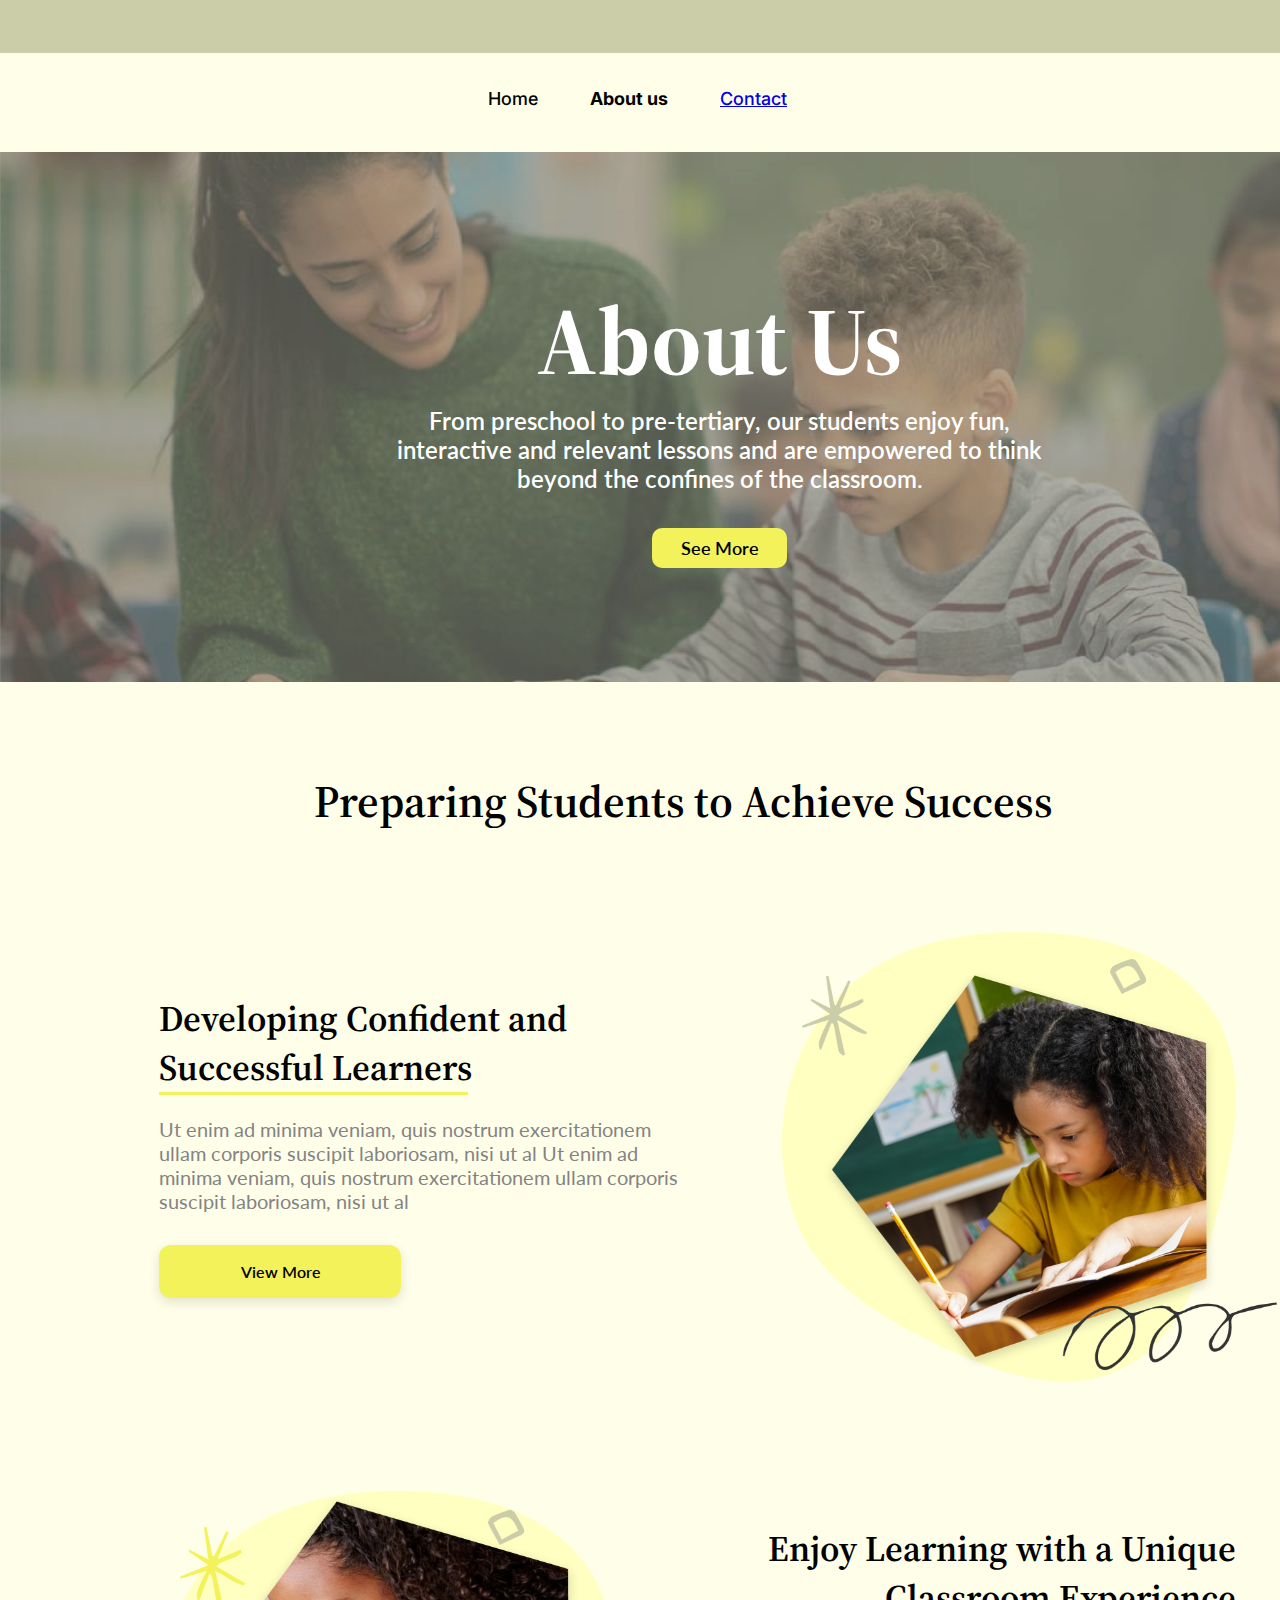
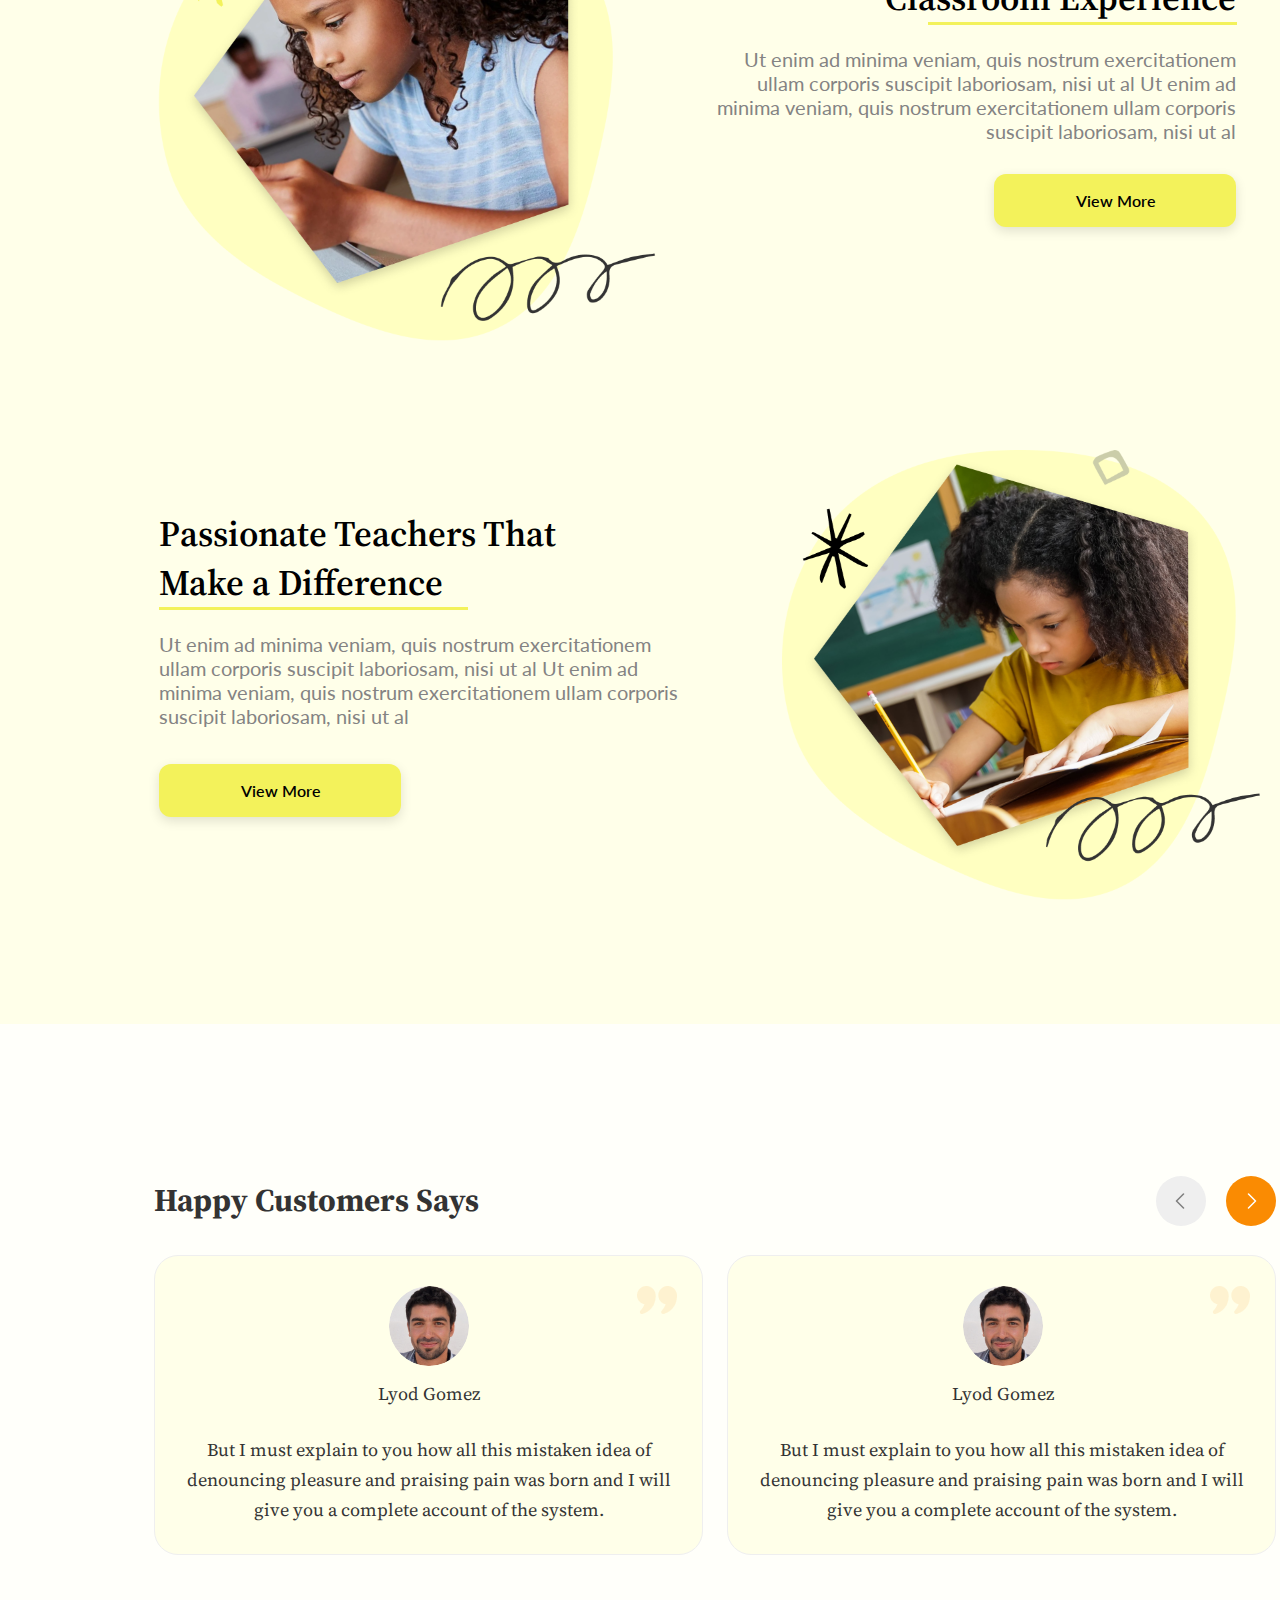
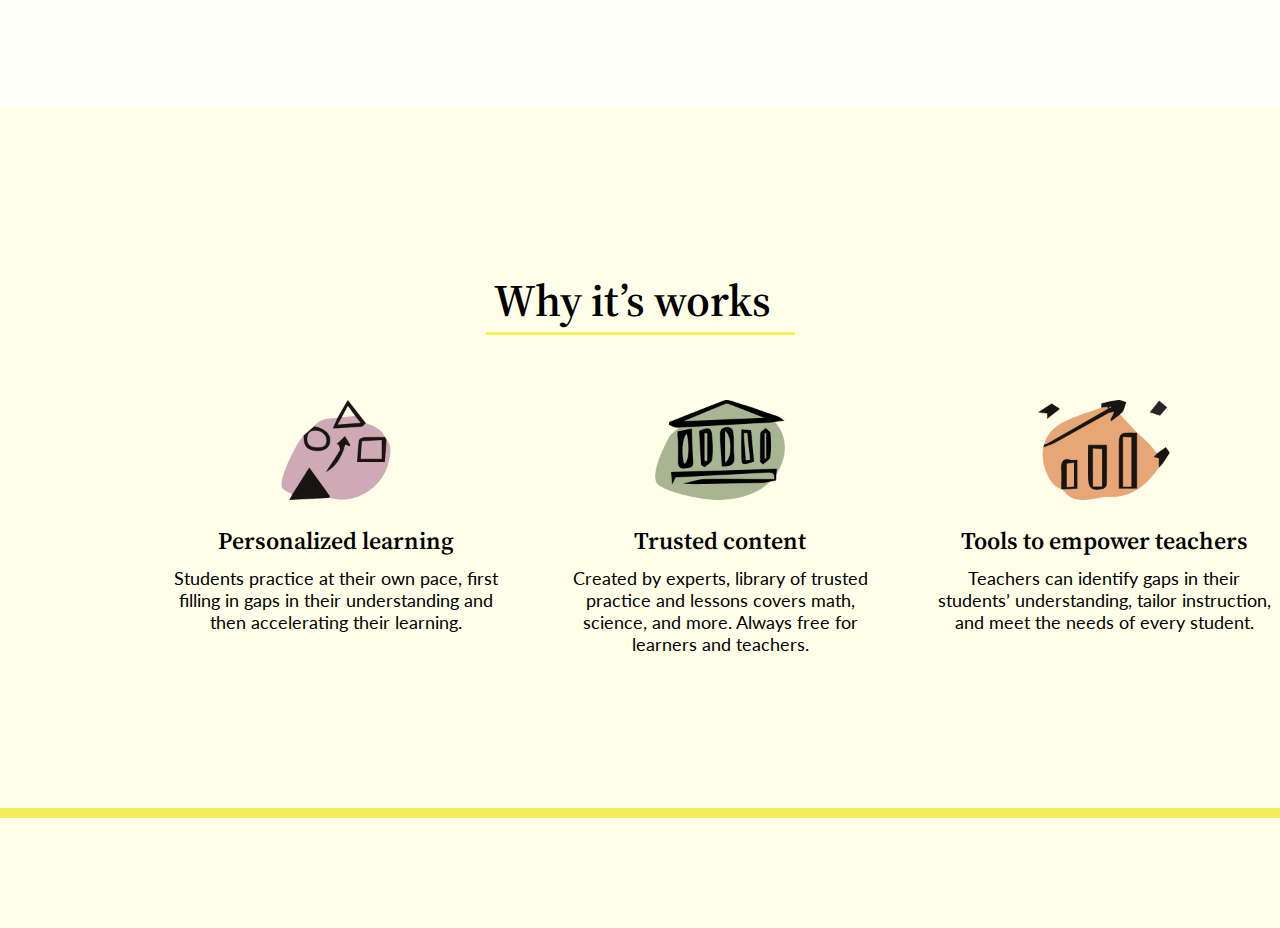
<file: index.html>
<!DOCTYPE html>
<html>
  <head>
    <meta name="viewport" content="width=device-width, initial-scale=1.0">
    <link rel="stylesheet" href="./global.css" />
    <link rel="stylesheet" href="./index.css" />

    <link
      rel="stylesheet"
      href="https://fonts.googleapis.com/css2?family=Inter:wght@500;700&display=swap"
    />
    <link
      rel="stylesheet"
      href="https://fonts.googleapis.com/css2?family=Source Serif Pro:wght@400;600;700&display=swap"
    />
    <link
      rel="stylesheet"
      href="https://fonts.googleapis.com/css2?family=Lato:wght@400;600&display=swap"
    />
  </head>
  <body>
    <div class="about-us">
      <div class="about-us-child"></div>
      <div class="home-parent">
        <div class="home">Home</div>
        <b class="lyod-gomez">About us</b>
        <div class="home"><a href="./next page/index.html">Contact</a></div>

      </div>
      <img
        class="postive-caring-relationships-t-icon"
        alt=""
        src="Images/banner.png"
      />

      <div class="frame-parent">
        <div class="about-us-parent">
          <b class="lyod-gomez">About Us</b>
          <div class="from-preschool-to">
            From preschool to pre-tertiary, our students enjoy fun, interactive
            and relevant lessons and are empowered to think beyond the confines
            of the classroom.
          </div>
        </div>
        <div class="see-more-wrapper">
          <div class="see-more">See More</div>
        </div>
      </div>
      <div class="frame-group">
        <div class="frame-container">
          <div class="frame-div">
            <div class="rectangle-parent">
              <div class="frame-child"></div>
              <div class="developing-confident-and-container">
                <p class="developing-confident-and">Developing Confident and</p>
                <p class="developing-confident-and">Successful Learners</p>
              </div>
            </div>
            <div class="ut-enim-ad">
              Ut enim ad minima veniam, quis nostrum exercitationem ullam
              corporis suscipit laboriosam, nisi ut al Ut enim ad minima veniam,
              quis nostrum exercitationem ullam corporis suscipit laboriosam,
              nisi ut al
            </div>
          </div>
          <div class="view-more-wrapper">
            <div class="view-more">View More</div>
          </div>
        </div>
        <div class="frame-parent1">
          <div class="frame-parent2">
            <div class="rectangle-group">
              <div class="frame-item"></div>
              <div class="enjoy-learning-with">
                Enjoy Learning with a Unique Classroom Experience
              </div>
            </div>
            <div class="ut-enim-ad1">
              Ut enim ad minima veniam, quis nostrum exercitationem ullam
              corporis suscipit laboriosam, nisi ut al Ut enim ad minima veniam,
              quis nostrum exercitationem ullam corporis suscipit laboriosam,
              nisi ut al
            </div>
          </div>
          <div class="view-more-wrapper">
            <div class="view-more">View More</div>
          </div>
        </div>
        <div class="frame-parent3">
          <div class="frame-div">
            <div class="rectangle-parent">
              <div class="frame-child"></div>
              <div class="developing-confident-and-container">
                <p class="developing-confident-and">Passionate Teachers That</p>
                <p class="developing-confident-and">Make a Difference</p>
              </div>
            </div>
            <a
              class="ut-enim-ad2"
              href="https://paccounting.id/"
              target="_blank"
              >Ut enim ad minima veniam, quis nostrum exercitationem ullam
              corporis suscipit laboriosam, nisi ut al Ut enim ad minima veniam,
              quis nostrum exercitationem ullam corporis suscipit laboriosam,
              nisi ut al</a
            >
          </div>
          <div class="view-more-wrapper">
            <div class="view-more">View More</div>
          </div>
        </div>
        <div class="frame"></div>
        <img class="group-child" alt="" src="./Images/image 1.png" />

        <img class="group-item" alt="" src="./Images/image 2.png" />

        <img class="group-inner" alt="" src="./Images/image 3.png" />

        <div class="preparing-students-to-achieve-wrapper">
          <div class="see-more">Preparing Students to Achieve Success</div>
        </div>
      </div>
      <div class="testimonials-wrapper">
        <div class="testimonials">
          <b class="happy-customers-says">Happy Customers Says</b>
          <img
            class="left-right-arrows"
            alt=""
            src="./Images/left--right-arrows.svg"
          />

          <div class="review">
            <div class="avatar">
              <img
                class="avatar-child"
                alt=""
                src="./Images/face.png"
              />

              <div class="lyod-gomez">Lyod Gomez</div>
            </div>
            <div class="but-i-must-explain-to-you-how-wrapper">
              <div class="but-i-must">
                But I must explain to you how all this mistaken idea of
                denouncing pleasure and praising pain was born and I will give
                you a complete account of the system.
              </div>
            </div>
            <img class="asset-16-2" alt="" src="./Images/comma.png" />
          </div>
          <div class="review1">
            <div class="avatar1">
              <img
                class="avatar-child"
                alt=""
                src="./Images/face.png"
              />

              <div class="lyod-gomez">Lyod Gomez</div>
            </div>
            <div class="but-i-must-explain-to-you-how-wrapper">
              <div class="but-i-must">
                But I must explain to you how all this mistaken idea of
                denouncing pleasure and praising pain was born and I will give
                you a complete account of the system.
              </div>
            </div>
            <img class="asset-16-2" alt="" src="./Images/comma.png" />
          </div>
        </div>
      </div>
      <div class="about-us-item"></div>
      <div class="why-its-works">Why it’s works</div>
      <div class="frame-parent5">
        <div class="frame-parent6">
          <img class="frame-icon" alt="" src="./Images/icon1.png" />

          <div class="personalized-learning-parent">
            <div class="see-more">Personalized learning</div>
            <div class="students-practice-at">
              Students practice at their own pace, first filling in gaps in
              their understanding and then accelerating their learning.
            </div>
          </div>
        </div>
        <div class="frame-parent7">
          <img class="frame-icon1" alt="" src="./Images/icon2.png" />

          <div class="personalized-learning-parent">
            <div class="see-more">Trusted content</div>
            <div class="students-practice-at">
              Created by experts, library of trusted practice and lessons covers
              math, science, and more. Always free for learners and teachers.
            </div>
          </div>
        </div>
        <div class="frame-parent8">
          <img class="frame-icon2" alt="" src="./Images/icon3.png" />

          <div class="personalized-learning-parent">
            <div class="see-more">Tools to empower teachers</div>
            <div class="students-practice-at">
              Teachers can identify gaps in their students’ understanding,
              tailor instruction, and meet the needs of every student.
            </div>
          </div>
        </div>
      </div>
      <div class="about-us-inner"></div>
    </div>
  </body>
</html>
</file>
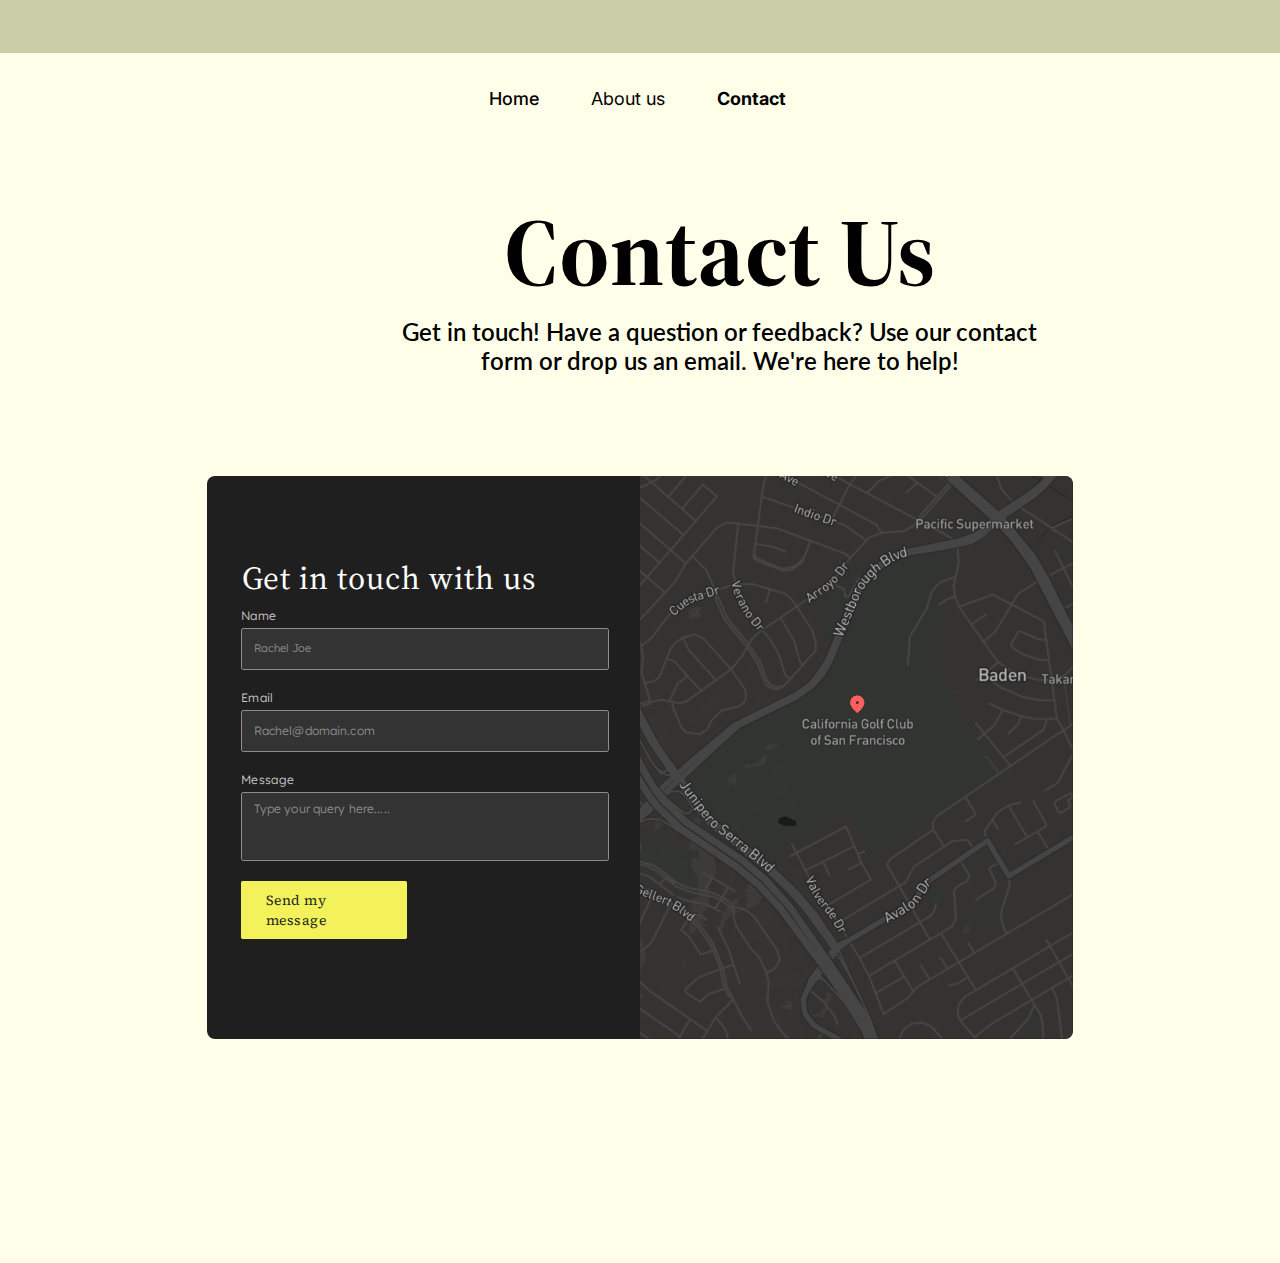
<file: next page/index.html>
<!DOCTYPE html>
<html>
  <head>
    <meta charset="utf-8" />
    <meta name="viewport" content="initial-scale=1, width=device-width" />

    <link rel="stylesheet" href="./global.css" />
    <link rel="stylesheet" href="./index.css" />
    <link
      rel="stylesheet"
      href="https://fonts.googleapis.com/css2?family=Inter:wght@400;500;700&display=swap"
    />
    <link
      rel="stylesheet"
      href="https://fonts.googleapis.com/css2?family=Source Serif Pro:wght@400;700&display=swap"
    />
    <link
      rel="stylesheet"
      href="https://fonts.googleapis.com/css2?family=Lato:wght@600&display=swap"
    />
    <link
      rel="stylesheet"
      href="https://fonts.googleapis.com/css2?family=Lexend Deca:wght@300&display=swap"
    />
  </head>
  <body>
    <div class="contact-us">
      <div class="contact-us-child"></div>
      <div class="home-parent">
        <div class="home">Home</div>
        <div class="about-us">About us</div>
        <b class="about-us">Contact</b>
      </div>
      <div class="contact-us-inner">
        <div class="contact-us-parent">
          <b class="about-us">Contact Us</b>
          <div class="get-in-touch-container">
            <p class="get-in-touch">
              Get in touch! Have a question or feedback? Use our contact form or
              drop us an email. We're here to help!
            </p>
          </div>
        </div>
      </div>
      <div class="contact-us-item"></div>
      <div class="day27">
        <div class="map-image-parent">
          <img class="map-image-icon" alt="" src="./pictures/map.png" />

          <img
            class="material-symbolslocation-on-r-icon"
            alt=""
            src="./pictures/materialsymbolslocationonrounded.svg"
          />
        </div>
        <div class="get-in-touch1">Get in touch with us</div>
        <div class="name-parent">
          <div class="name">Name</div>
          <div class="label-parent">
            <div class="label">Rachel Joe</div>
            <div class="frame-child"></div>
          </div>
        </div>
        <div class="email-parent">
          <div class="name">Email</div>
          <div class="frame-wrapper">
            <div class="label-wrapper">
              <div class="label1">Rachel@domain.com</div>
            </div>
          </div>
        </div>
        <div class="message-parent">
          <div class="name">Message</div>
          <div class="frame-container">
            <div class="label-container">
              <div class="label1">Type your query here.....</div>
            </div>
          </div>
        </div>
        <div class="day27-inner">
          <div class="send-my-message-wrapper">
            <div class="send-my-message">Send my message</div>
          </div>
        </div>
      </div>
    </div>
  </body>
</html>
</file>
<file: global.css>
body {
  margin: 0;
  line-height: normal;
}

:root {
  /* fonts */
  --font-lato: Lato;
  --font-source-serif-pro: "Source Serif Pro";
  --font-inter: Inter;

  /* font sizes */
  --font-size-lg: 18px;
  --font-size-5xl: 24px;
  --font-size-26xl: 45px;
  --font-size-base: 16px;
  --font-size-xl: 20px;
  --font-size-17xl: 36px;

  /* Colors */
  --color-ivory: #ffffe9;
  --color-gold-100: #f3f25b;
  --color-black: #000;
  --color-gray-100: #848383;
  --gray: #efefef;
  --black: #333;
  --color-white: #fff;

  /* Gaps */
  --gap-5xl: 24px;
  --gap-3xs: 10px;
  --gap-mini: 15px;
  --gap-6xl: 25px;

  /* Border radiuses */
  --br-5xl: 24px;
  --br-xs: 12px;
}
</file>
<file: index.css>
.about-us-child {
  position: absolute;
  top: 0;
  left: 0;
  background-color: #cbcda9;
  width: 1440px;
  height: 53px;
  overflow: hidden;
}
.home {
  position: relative;
  font-weight: 500;
}
.home-parent {
  position: absolute;
  top: 88px;
  left: calc(50% - 152px);
  display: flex;
  flex-direction: row;
  align-items: flex-start;
  justify-content: flex-start;
  gap: 52px;
  font-family: var(--font-inter);
}
.postive-caring-relationships-t-icon {
  position: absolute;
  top: 152px;
  left: 0;
  width: 1440px;
  height: 530px;
  object-fit: cover;
}
.from-preschool-to {
  position: relative;
  font-size: var(--font-size-5xl);
  font-weight: 600;
  font-family: var(--font-lato);
  text-align: center;
  display: inline-block;
  width: 663px;
}
.about-us-parent {
  display: flex;
  flex-direction: column;
  align-items: center;
  justify-content: flex-start;
}
.see-more {
  position: relative;
  font-weight: 600;
}
.see-more-wrapper {
  border-radius: 10px;
  background-color: var(--color-gold-100);
  width: 135px;
  height: 40px;
  display: flex;
  flex-direction: row;
  align-items: center;
  justify-content: center;
  padding: 10px;
  box-sizing: border-box;
  text-align: center;
  font-size: var(--font-size-lg);
  color: var(--color-black);
  font-family: var(--font-lato);
}
.frame-parent {
  position: absolute;
  top: 275px;
  left: 388px;
  display: flex;
  flex-direction: column;
  align-items: center;
  justify-content: flex-start;
  gap: 35px;
  font-size: 96px;
  color: var(--color-white);
}
.frame-child {
  position: absolute;
  margin: 0 !important;
  top: 98px;
  left: 0;
  background-color: var(--color-gold-100);
  width: 309px;
  height: 3px;
  z-index: 0;
}
.developing-confident-and {
  margin: 0;
}
.developing-confident-and-container {
  position: relative;
  font-weight: 600;
  z-index: 1;
}
.rectangle-parent {
  display: flex;
  flex-direction: row;
  align-items: flex-start;
  justify-content: flex-start;
  position: relative;
  gap: var(--gap-3xs);
}
.ut-enim-ad {
  position: relative;
  font-size: var(--font-size-xl);
  font-family: var(--font-lato);
  color: var(--color-gray-100);
  display: inline-block;
  width: 528px;
  height: 103px;
  flex-shrink: 0;
}
.frame-div {
  display: flex;
  flex-direction: column;
  align-items: flex-start;
  justify-content: flex-start;
  gap: var(--gap-6xl);
}
.view-more {
  position: absolute;
  top: calc(50% - 9.5px);
  left: calc(50% - 39px);
  font-weight: 600;
}
.view-more-wrapper {
  position: relative;
  border-radius: var(--br-xs);
  background-color: var(--color-gold-100);
  box-shadow: 0 4px 12px rgba(0, 0, 0, 0.12);
  width: 242px;
  height: 53px;
  overflow: hidden;
  flex-shrink: 0;
  text-align: center;
  font-size: var(--font-size-base);
  font-family: var(--font-lato);
}
.frame-container {
  position: absolute;
  top: 224px;
  left: 19px;
  display: flex;
  flex-direction: column;
  align-items: flex-start;
  justify-content: flex-start;
  gap: var(--gap-6xl);
}
.frame-item {
  position: absolute;
  margin: 0 !important;
  top: 98px;
  left: 310px;
  background-color: var(--color-gold-100);
  width: 309px;
  height: 3px;
  z-index: 0;
}
.enjoy-learning-with {
  position: relative;
  font-weight: 600;
  display: inline-block;
  width: 618px;
  flex-shrink: 0;
  z-index: 1;
}
.rectangle-group {
  display: flex;
  flex-direction: row;
  align-items: flex-start;
  justify-content: flex-end;
  position: relative;
  gap: var(--gap-3xs);
}
.ut-enim-ad1 {
  position: relative;
  font-size: var(--font-size-xl);
  font-family: var(--font-lato);
  color: var(--color-gray-100);
  display: inline-block;
  width: 528px;
  height: 102px;
  flex-shrink: 0;
}
.frame-parent1,
.frame-parent2 {
  display: flex;
  flex-direction: column;
  align-items: flex-end;
  justify-content: flex-start;
  gap: var(--gap-6xl);
}
.frame-parent1 {
  position: absolute;
  top: 754px;
  left: 478px;
  text-align: right;
}
.ut-enim-ad2 {
  position: relative;
  font-size: var(--font-size-xl);
  font-family: var(--font-lato);
  color: var(--color-gray-100);
  display: inline-block;
  width: 528px;
  height: 107px;
  flex-shrink: 0;
  text-decoration: none;
}
.frame-parent3 {
  position: absolute;
  top: 1339px;
  left: 19px;
  display: flex;
  flex-direction: column;
  align-items: flex-start;
  justify-content: flex-start;
  gap: var(--gap-6xl);
}
.frame {
  position: absolute;
  top: 382px;
  left: 621px;
  width: 213.83px;
  height: 67.48px;
  overflow: hidden;
}
.group-child,
.group-inner,
.group-item {
  position: absolute;
  top: 139px;
  left: 638px;
  width: 521.78px;
  height: 512.18px;
}
.group-inner,
.group-item {
  top: 665px;
  left: 0;
}
.group-inner {
  top: 1228px;
  left: 620px;
}
.preparing-students-to-achieve-wrapper {
  position: absolute;
  top: 0;
  left: calc(50% - 405.89px);
  display: flex;
  flex-direction: column;
  align-items: center;
  justify-content: flex-start;
  font-size: var(--font-size-26xl);
}
.frame-group {
  position: absolute;
  top: 770px;
  left: 140px;
  width: 1159.78px;
  height: 1740.18px;
  font-size: var(--font-size-17xl);
}
.happy-customers-says {
  position: absolute;
  top: 2.05px;
  left: 0;
  font-size: 32px;
}
.left-right-arrows {
  position: absolute;
  top: 0;
  left: 1002px;
  width: 120px;
  height: 50px;
}
.avatar-child {
  border-radius: 50%;
  width: 80px;
  height: 80px;
  object-fit: cover;
}
.avatar-child,
.lyod-gomez {
  position: relative;
}
.avatar {
  position: absolute;
  top: 30px;
  left: calc(50% - 49.5px);
  display: flex;
  flex-direction: column;
  align-items: center;
  justify-content: flex-start;
  gap: var(--gap-mini);
}
.but-i-must {
  position: absolute;
  top: 0;
  left: 0;
  line-height: 30px;
  display: inline-block;
  width: 496px;
}
.asset-16-2,
.but-i-must-explain-to-you-how-wrapper {
  position: absolute;
  top: 179px;
  left: 26px;
  width: 496px;
  height: 90px;
}
.asset-16-2 {
  top: 30px;
  left: 482px;
  width: 40px;
  height: 28px;
  overflow: hidden;
  opacity: 0.1;
}
.review {
  position: absolute;
  top: 79px;
  left: 573px;
  border-radius: var(--br-5xl);
  background-color: var(--color-ivory);
  border: 1px solid var(--gray);
  box-sizing: border-box;
  width: 549px;
  height: 300px;
}
.avatar1 {
  position: absolute;
  top: 30px;
  left: calc(50% - 50.5px);
  display: flex;
  flex-direction: column;
  align-items: center;
  justify-content: flex-start;
  gap: var(--gap-mini);
}
.review1 {
  position: absolute;
  top: 79px;
  left: 0;
  border-radius: var(--br-5xl);
  background-color: var(--color-ivory);
  border: 1px solid var(--gray);
  box-sizing: border-box;
  width: 549px;
  height: 300px;
}
.testimonials {
  position: absolute;
  top: 152px;
  left: 154px;
  width: 1122px;
  height: 379px;
}
.testimonials-wrapper {
  position: absolute;
  top: 2624px;
  left: 0;
  background-color: #fffffa;
  width: 1440px;
  height: 683px;
  overflow: hidden;
  text-align: center;
  color: var(--black);
}
.about-us-item {
  position: absolute;
  top: 3532px;
  left: calc(50% - 154px);
  background-color: var(--color-gold-100);
  width: 309px;
  height: 3px;
}
.why-its-works {
  position: absolute;
  top: 3469px;
  left: calc(50% - 146px);
  font-size: var(--font-size-26xl);
  font-weight: 600;
}
.frame-icon {
  position: relative;
  width: 109.12px;
  height: 100px;
  overflow: hidden;
  flex-shrink: 0;
}
.students-practice-at {
  position: relative;
  font-size: var(--font-size-lg);
  font-family: var(--font-lato);
  text-align: center;
  display: inline-block;
  width: 334px;
}
.frame-parent6,
.personalized-learning-parent {
  display: flex;
  flex-direction: column;
  align-items: center;
  justify-content: flex-start;
  gap: var(--gap-3xs);
}
.frame-parent6 {
  position: absolute;
  top: 0;
  left: 0;
  gap: var(--gap-5xl);
}
.frame-icon1 {
  position: relative;
  width: 129.59px;
  height: 100px;
  overflow: hidden;
  flex-shrink: 0;
}
.frame-parent7 {
  position: absolute;
  top: 0;
  left: 384px;
  display: flex;
  flex-direction: column;
  align-items: center;
  justify-content: flex-start;
  gap: var(--gap-5xl);
}
.frame-icon2 {
  position: relative;
  width: 131.5px;
  height: 100px;
  overflow: hidden;
  flex-shrink: 0;
}
.frame-parent8 {
  position: absolute;
  top: 0;
  left: 768px;
  display: flex;
  flex-direction: column;
  align-items: center;
  justify-content: flex-start;
  gap: var(--gap-5xl);
}
.frame-parent5 {
  position: absolute;
  top: 3600px;
  left: 169px;
  width: 1102px;
  height: 252px;
  font-size: var(--font-size-5xl);
}
.about-us-inner {
  position: absolute;
  top: 4008px;
  left: 0;
  background-color: #f4ed5e;
  width: 1440px;
  height: 10px;
}
.about-us {
  position: relative;
  background-color: var(--color-ivory);
  width: 100%;
  height: 4128px;
  overflow: hidden;
  text-align: left;
  font-size: var(--font-size-lg);
  color: var(--color-black);
  font-family: var(--font-source-serif-pro);
}
</file>
<file: next page/global.css>
body {
  margin: 0;
  line-height: normal;
}

:root {
  /* fonts */
  --font-source-serif-pro: "Source Serif Pro";
  --font-lexend-deca: "Lexend Deca";
  --font-lato: Lato;
  --font-inter: Inter;

  /* font sizes */
  --font-size-xs: 12px;
  --font-size-lg: 18px;

  /* Colors */
  --color-gray-100: #8d8d8d;
  --color-gray-200: #201f1f;
  --color-darkslategray: #343333;
  --color-silver: #ccc6c6;
  --color-black: #000;

  /* Border radiuses */
  --br-10xs-2: 2.2px;
}
</file>
<file: next page/index.css>
.contact-us-child {
  position: absolute;
  top: 0;
  left: 0;
  background-color: #cbcda9;
  width: 1440px;
  height: 53px;
  overflow: hidden;
}
.home {
  font-weight: 500;
}
.about-us,
.home {
  position: relative;
}
.home-parent {
  position: absolute;
  top: 88px;
  left: calc(50% - 151.5px);
  display: flex;
  flex-direction: row;
  align-items: flex-start;
  justify-content: flex-start;
  gap: 52px;
}
.get-in-touch {
  margin: 0;
}
.get-in-touch-container {
  position: relative;
  font-size: 24px;
  font-weight: 600;
  font-family: var(--font-lato);
  text-align: center;
  display: inline-block;
  width: 663px;
}
.contact-us-inner,
.contact-us-parent {
  display: flex;
  flex-direction: column;
  align-items: center;
  justify-content: flex-start;
}
.contact-us-inner {
  position: absolute;
  top: 186px;
  left: 388px;
  font-size: 96px;
  font-family: var(--font-source-serif-pro);
}
.contact-us-item {
  position: absolute;
  top: 4008px;
  left: 0;
  background-color: #f4ed5e;
  width: 1440px;
  height: 10px;
}
.map-image-icon {
  position: absolute;
  top: 0;
  left: 0;
  width: 433px;
  height: 563px;
  object-fit: cover;
}
.material-symbolslocation-on-r-icon {
  position: absolute;
  top: 218px;
  left: 207px;
  width: 20.7px;
  height: 20.7px;
  overflow: hidden;
}
.map-image-parent {
  position: absolute;
  top: 0;
  left: 433px;
  width: 433px;
  height: 563px;
}
.get-in-touch1,
.name {
  position: absolute;
  letter-spacing: 0.03em;
}
.get-in-touch1 {
  top: 80px;
  left: 34.5px;
  font-size: 32px;
  font-family: var(--font-source-serif-pro);
  color: #fff;
}
.name {
  top: 0;
  left: 0;
  font-weight: 300;
}
.frame-child,
.label {
  position: absolute;
  left: 11.76px;
}
.label {
  top: 11.33px;
  letter-spacing: 0.01em;
  line-height: 150%;
  font-weight: 300;
}
.frame-child {
  top: 24.35px;
}
.label-parent,
.name-parent {
  position: absolute;
  width: 367.82px;
}
.label-parent {
  top: 20px;
  left: 0;
  border-radius: 2.21px;
  background-color: var(--color-darkslategray);
  border: 0.4px solid var(--color-gray-100);
  box-sizing: border-box;
  height: 42.28px;
  font-size: 11px;
  color: var(--color-gray-100);
}
.name-parent {
  top: 131.67px;
  left: 34px;
  height: 62.28px;
}
.label1 {
  position: relative;
  letter-spacing: 0.01em;
  line-height: 150%;
  font-weight: 300;
}
.label-wrapper {
  position: absolute;
  top: 11.41px;
  left: 11.76px;
  display: flex;
  flex-direction: row;
  align-items: center;
  justify-content: flex-start;
}
.email-parent,
.frame-wrapper {
  position: absolute;
  width: 367.82px;
}
.frame-wrapper {
  top: 20px;
  left: 0;
  border-radius: 2.21px;
  background-color: var(--color-darkslategray);
  border: 0.4px solid var(--color-gray-100);
  box-sizing: border-box;
  height: 42.28px;
  color: var(--color-gray-100);
}
.email-parent {
  top: 214px;
  left: 34px;
  height: 62.28px;
}
.frame-container,
.label-container {
  display: flex;
  flex-direction: row;
  align-items: center;
  justify-content: flex-start;
}
.frame-container {
  position: absolute;
  top: 20px;
  left: 0;
  border-radius: 2.21px;
  background-color: var(--color-darkslategray);
  border: 0.4px solid var(--color-gray-100);
  box-sizing: border-box;
  width: 367.82px;
  height: 69.07px;
  flex-direction: column;
  align-items: flex-start;
  padding: 7.351433753967285px 11.762293815612793px;
  color: var(--color-gray-100);
}
.message-parent {
  position: absolute;
  top: 296px;
  left: 34px;
  width: 367.82px;
  height: 89.07px;
}
.send-my-message {
  position: relative;
  letter-spacing: 0.03em;
}
.send-my-message-wrapper {
  position: absolute;
  top: 0;
  left: 0;
  border-radius: 1.72px;
  background-color: #f3f25b;
  overflow: hidden;
  display: flex;
  flex-direction: row;
  align-items: center;
  justify-content: center;
  padding: 9px 25px;
}
.day27-inner {
  position: absolute;
  top: 405px;
  left: 34px;
  width: 166px;
  height: 36px;
  font-size: 14px;
  color: var(--color-gray-200);
  font-family: var(--font-source-serif-pro);
}
.day27 {
  position: absolute;
  top: 476px;
  left: calc(50% - 433px);
  border-radius: 8px;
  background-color: var(--color-gray-200);
  width: 866px;
  height: 563px;
  overflow: hidden;
  font-size: var(--font-size-xs);
  color: var(--color-silver);
  font-family: var(--font-lexend-deca);
}
.contact-us {
  position: relative;
  background-color: #ffffe9;
  width: 100%;
  height: 1263px;
  overflow: hidden;
  text-align: left;
  font-size: var(--font-size-lg);
  color: var(--color-black);
  font-family: var(--font-inter);
}
</file>
